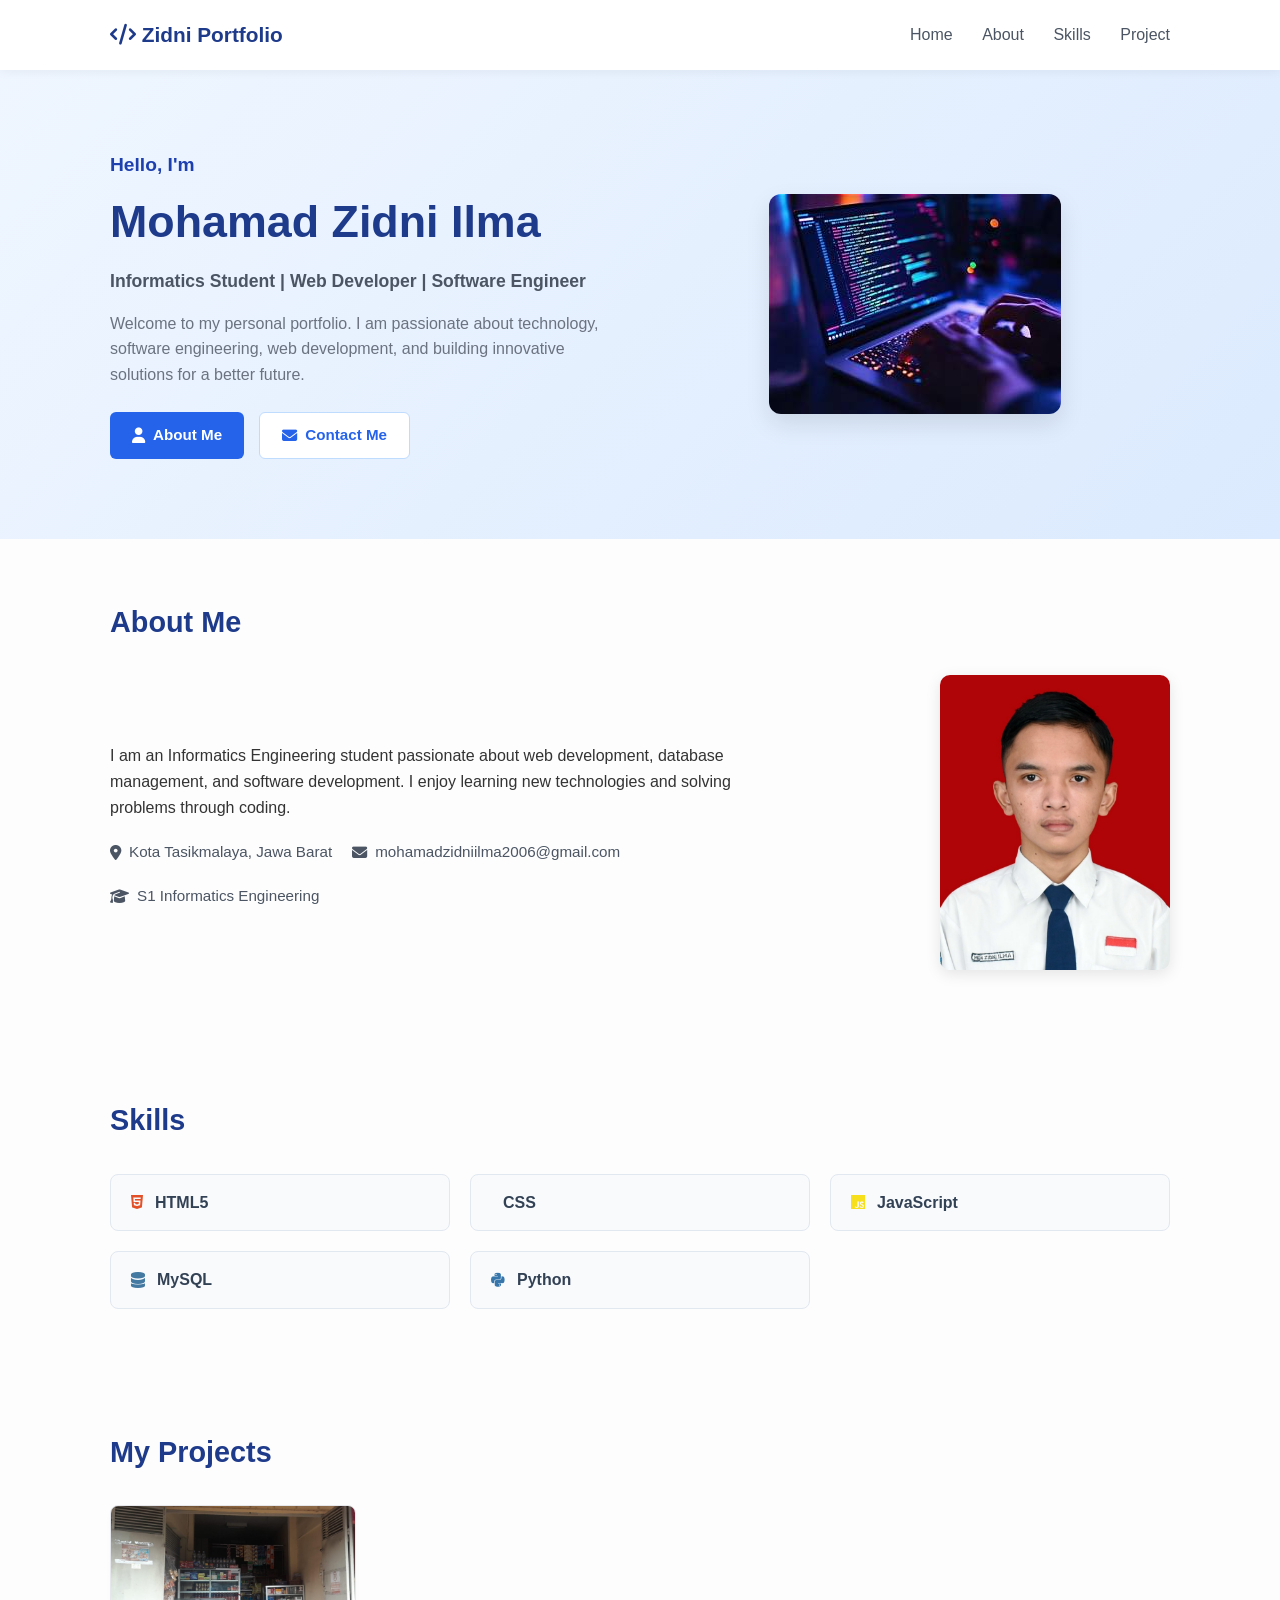
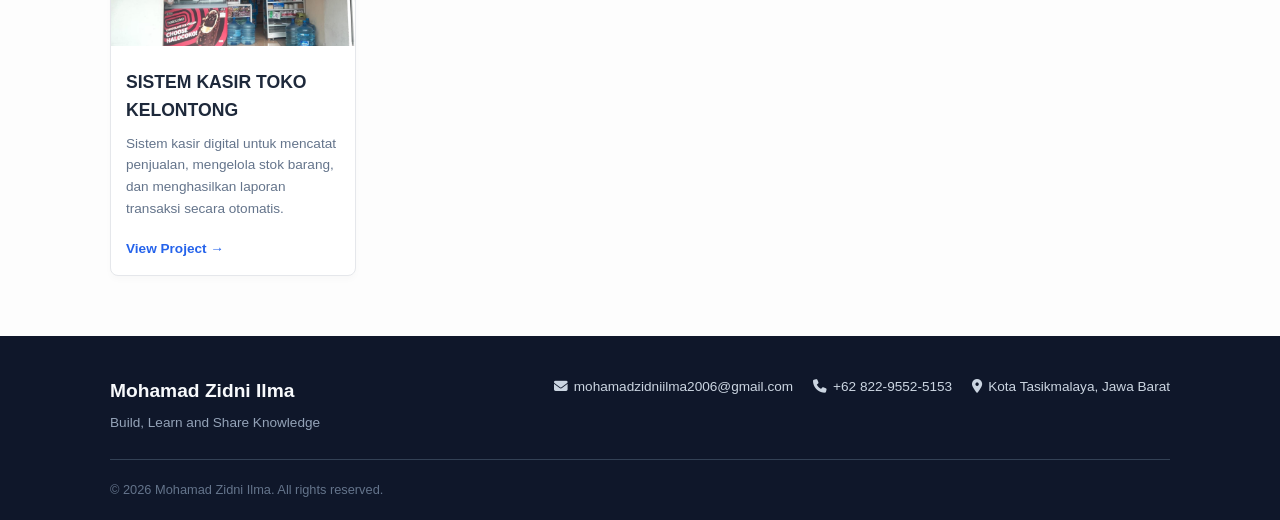
<file: index.html>
<!DOCTYPE html>
<html lang="id">
<head>
    <meta charset="UTF-8">
    <meta name="viewport" content="width=device-width, initial-scale=1.0">
    <title>Portofolio - Mohamad Zidni Ilma</title>
    <link rel="stylesheet" href="style.css">
    <!-- FontAwesome untuk Icon -->
    <link rel="stylesheet" href="https://cdnjs.cloudflare.com/ajax/libs/font-awesome/6.5.1/css/all.min.css">
</head>
<body>

    <!-- Navigation Header -->
    <header id="zidni_header">
        <div class="zidni_container zidni_nav_wrapper">
            <div class="zidni_logo">
                <i class="fa-solid fa-code"></i> <span>Zidni Portfolio</span>
            </div>
            <nav class="zidni_nav_links">
                <a href="#zidni_hero">Home</a>
                <a href="#zidni_about">About</a>
                <a href="#zidni_skills">Skills</a>
                <a href="#zidni_projects">Project</a>
            </nav>
        </div>
    </header>

    <!-- Hero Section -->
    <section id="zidni_hero">
        <div class="zidni_container zidni_hero_content">
            <div class="zidni_hero_text">
                <p class="zidni_greeting">Hello, I'm</p>
                <h1 class="zidni_name">Mohamad Zidni Ilma</h1>
                <p class="zidni_subtitle">Informatics Student | Web Developer | Software Engineer</p>
                <p class="zidni_description">
                    Welcome to my personal portfolio. I am passionate about technology, software engineering, web development, and building innovative solutions for a better future.
                </p>
                <div class="zidni_hero_buttons">
                    <a href="#zidni_about" class="zidni_btn zidni_btn_primary"><i class="fa-solid fa-user"></i> About Me</a>
                    <a href="#zidni_contact" class="zidni_btn zidni_btn_secondary"><i class="fa-solid fa-envelope"></i> Contact Me</a>
                </div>
            </div>
            <div class="zidni_hero_image">
                <img src="laptop 1.jpg" alt="Laptop">
            </div>
        </div>
    </section>

    <!-- About Me Section -->
    <section id="zidni_about">
        <div class="zidni_container">
            <h2 class="zidni_section_title">About Me</h2>
            <div class="zidni_about_grid">
                <div class="zidni_about_text">
                    <p>
                        I am an Informatics Engineering student passionate about web development, database management, and software development. I enjoy learning new technologies and solving problems through coding.
                    <div class="zidni_info_list">
                        <div class="zidni_info_item">
                            <i class="fa-solid fa-location-dot"></i>Kota Tasikmalaya, Jawa Barat
                        </div>
                        <div class="zidni_info_item">
                            <i class="fa-solid fa-envelope"></i> mohamadzidniilma2006@gmail.com
                        </div>
                        <div class="zidni_info_item">
                            <i class="fa-solid fa-graduation-cap"></i> S1 Informatics Engineering
                        </div>
                    </div>
                </div>
                <div class="zidni_about_image">
                    <img src="foto.jpeg" alt="Profile Photo">
                </div>
            </div>
        </div>
    </section>

    <!-- Skills Section -->
    <section id="zidni_skills">
        <div class="zidni_container">
            <h2 class="zidni_section_title">Skills</h2>
            <div class="zidni_skills_grid">
                <div class="zidni_skill_card"><i class="fa-brands fa-html5" style="color: #E34F26;"></i> HTML5</div>
                <div class="zidni_skill_card"><i class="fa-brands fa-css-alt" style="color: #1572B6;"></i> CSS</div>
                <div class="zidni_skill_card"><i class="fa-brands fa-js" style="color: #F7DF1E;"></i> JavaScript</div>
                <div class="zidni_skill_card"><i class="fa-solid fa-database" style="color: #4479A1;"></i> MySQL</div>
                <div class="zidni_skill_card"><i class="fa-brands fa-python" style="color: #3776AB;"></i> Python</div>
            </div>
        </div>
    </section>

    <!-- Projects Section -->
    <section id="zidni_projects">
        <div class="zidni_container">
            <h2 class="zidni_section_title">My Projects</h2>
            <div class="zidni_projects_grid">

                <div class="zidni_project_card">
                    <img src="toko.jpeg" alt="SISTEM KASIR TOKO KELONTONG">
                    <div class="zidni_project_body">
                        <h3>SISTEM KASIR TOKO KELONTONG</h3>
                        <p>Sistem kasir digital untuk mencatat penjualan, mengelola stok barang, dan menghasilkan laporan transaksi secara otomatis.</p>
                        <a href="WarungPintar (1).html" class="zidni_project_link">View Project &rarr;</a>
                    </div>
                </div>
                
               
        </div>
    </section>

    <!-- Footer / Contact -->
    <footer id="zidni_contact">
        <div class="zidni_container">
            <div class="zidni_footer_info">
                <div class="zidni_footer_brand">
                    <h3>Mohamad Zidni Ilma </h3>
                    <p>Build, Learn and Share Knowledge</p>
                </div>
                <div class="zidni_footer_contacts">
                    <span><i class="fa-solid fa-envelope"></i> mohamadzidniilma2006@gmail.com</span>
                    <span><i class="fa-solid fa-phone"></i> +62 822-9552-5153</span>
                    <span><i class="fa-solid fa-location-dot"></i> Kota Tasikmalaya, Jawa Barat</span>
                </div>
            </div>
            <div class="zidni_copyright">
                &copy; 2026 Mohamad Zidni Ilma. All rights reserved.
            </div>
        </div>
    </footer>

</body>
</html>
</file>
<file: style.css>
/* Reset Basic */
* {
    margin: 0;
    padding: 0;
    box-sizing: border-box;
    font-family: 'Segoe UI', Tahoma, Geneva, Verdana, sans-serif;
}

body {
    color: #333;
    line-height: 1.6;
    background-color: #fdfdfd;
}

/* Global Container */
.zidni_container {
    max-width: 1100px;
    margin: 0 auto;
    padding: 0 20px;
}

/* Header & Nav */
#zidni_header {
    background-color: #ffffff;
    box-shadow: 0 2px 10px rgba(0, 0, 0, 0.05);
    position: sticky;
    top: 0;
    z-index: 100;
}

.zidni_nav_wrapper {
    display: flex;
    justify-content: space-between;
    align-items: center;
    height: 70px;
}

.zidni_logo {
    font-size: 1.3rem;
    font-weight: 700;
    color: #1e3a8a;
}

.zidni_nav_links a {
    margin-left: 25px;
    text-decoration: none;
    color: #4b5563;
    font-weight: 500;
    transition: color 0.3s;
}

.zidni_nav_links a:hover {
    color: #2563eb;
}

/* Hero Section */
#zidni_hero {
    background: linear-gradient(135deg, #eff6ff 0%, #dbeafe 100%);
    padding: 80px 0;
}

.zidni_hero_content {
    display: flex;
    align-items: center;
    justify-content: space-between;
    gap: 40px;
}

.zidni_hero_text {
    flex: 1;
}

.zidni_greeting {
    font-size: 1.2rem;
    color: #1e40af;
    font-weight: 600;
}

.zidni_name {
    font-size: 2.8rem;
    color: #1e3a8a;
    margin: 5px 0 10px 0;
}

.zidni_subtitle {
    font-size: 1.1rem;
    color: #4b5563;
    font-weight: 600;
    margin-bottom: 15px;
}

.zidni_description {
    color: #6b7280;
    margin-bottom: 25px;
    max-width: 500px;
}

.zidni_hero_buttons {
    display: flex;
    gap: 15px;
}

.zidni_btn {
    padding: 10px 22px;
    border-radius: 6px;
    text-decoration: none;
    font-weight: 600;
    font-size: 0.95rem;
    display: inline-flex;
    align-items: center;
    gap: 8px;
    transition: background-color 0.3s;
}

.zidni_btn_primary {
    background-color: #2563eb;
    color: #ffffff;
}

.zidni_btn_primary:hover {
    background-color: #1d4ed8;
}

.zidni_btn_secondary {
    background-color: #ffffff;
    color: #2563eb;
    border: 1px solid #bfdbfe;
}

.zidni_btn_secondary:hover {
    background-color: #f3f4f6;
}

.zidni_hero_image {
    flex: 1;
    display: flex;
    justify-content: center;
}

.zidni_hero_image img {
    max-width: 100%;
    border-radius: 12px;
    box-shadow: 0 10px 25px rgba(0,0,0,0.1);
}

/* Sections Common */
#zidni_about, #zidni_skills, #zidni_projects {
    padding: 60px 0;
}

.zidni_section_title {
    font-size: 1.8rem;
    color: #1e3a8a;
    margin-bottom: 30px;
}

/* About Section */
.zidni_about_grid {
    display: flex;
    align-items: center;
    justify-content: space-between;
    gap: 40px;
}

.zidni_about_text {
    flex: 2;
}

.zidni_about_image {
    flex: 1;
    text-align: right;
}

.zidni_about_image img {
    width: 230px;
    border-radius: 10px;
    box-shadow: 0 4px 15px rgba(0,0,0,0.1);
}

.zidni_info_list {
    margin-top: 20px;
    display: flex;
    flex-wrap: wrap;
    gap: 20px;
}

.zidni_info_item {
    font-size: 0.95rem;
    color: #4b5563;
    display: flex;
    align-items: center;
    gap: 8px;
}

/* Skills Section */
.zidni_skills_grid {
    display: grid;
    grid-template-columns: repeat(3, 1fr); /* Membuat pas 3 kolom per baris */
    gap: 20px;
}

.zidni_skill_card {
    background-color: #f8fafc;
    border: 1px solid #e2e8f0;
    padding: 15px 20px;
    border-radius: 8px;
    display: flex;
    align-items: center;
    gap: 12px;
    font-weight: 600;
    color: #334155;
}

.zidni_skill_icon {
    width: 28px;
    height: 28px;
    object-fit: contain;
}

/* Projects Section */
.zidni_projects_grid {
    display: grid;
    grid-template-columns: repeat(auto-fill, minmax(230px, 1fr));
    gap: 25px;
}

.zidni_project_card {
    background: #ffffff;
    border: 1px solid #e5e7eb;
    border-radius: 8px;
    overflow: hidden;
    box-shadow: 0 4px 6px rgba(0,0,0,0.02);
}

.zidni_project_card img {
    width: 100%;
    height: 140px;
    object-fit: cover;
}

.zidni_project_body {
    padding: 15px;
}

.zidni_project_body h3 {
    font-size: 1.1rem;
    color: #1e293b;
    margin-bottom: 8px;
}

.zidni_project_body p {
    font-size: 0.85rem;
    color: #64748b;
    margin-bottom: 15px;
}

.zidni_project_link {
    text-decoration: none;
    color: #2563eb;
    font-size: 0.85rem;
    font-weight: 600;
}

/* Footer Section */
#zidni_contact {
    background-color: #0f172a;
    color: #f8fafc;
    padding: 40px 0 20px 0;
}

.zidni_footer_info {
    display: flex;
    justify-content: space-between;
    align-items: flex-start;
    padding-bottom: 25px;
    border-bottom: 1px solid #334155;
    flex-wrap: wrap;
    gap: 20px;
}

.zidni_footer_brand h3 {
    font-size: 1.2rem;
    margin-bottom: 5px;
}

.zidni_footer_brand p {
    font-size: 0.85rem;
    color: #94a3b8;
}

.zidni_footer_contacts {
    display: flex;
    gap: 20px;
    font-size: 0.85rem;
    color: #cbd5e1;
    flex-wrap: wrap;
}

.zidni_footer_contacts span {
    display: flex;
    align-items: center;
    gap: 6px;
}

.zidni_copyright {
    text-align: left;
    font-size: 0.8rem;
    color: #64748b;
    margin-top: 20px;
}

/* Responsive Styles */
@media (max-width: 768px) {
    .zidni_hero_content, .zidni_about_grid {
        flex-direction: column;
        text-align: center;
    }

    .zidni_hero_buttons, .zidni_info_list {
        justify-content: center;
    }

    .zidni_about_image {
        text-align: center;
    }
}
</file>
